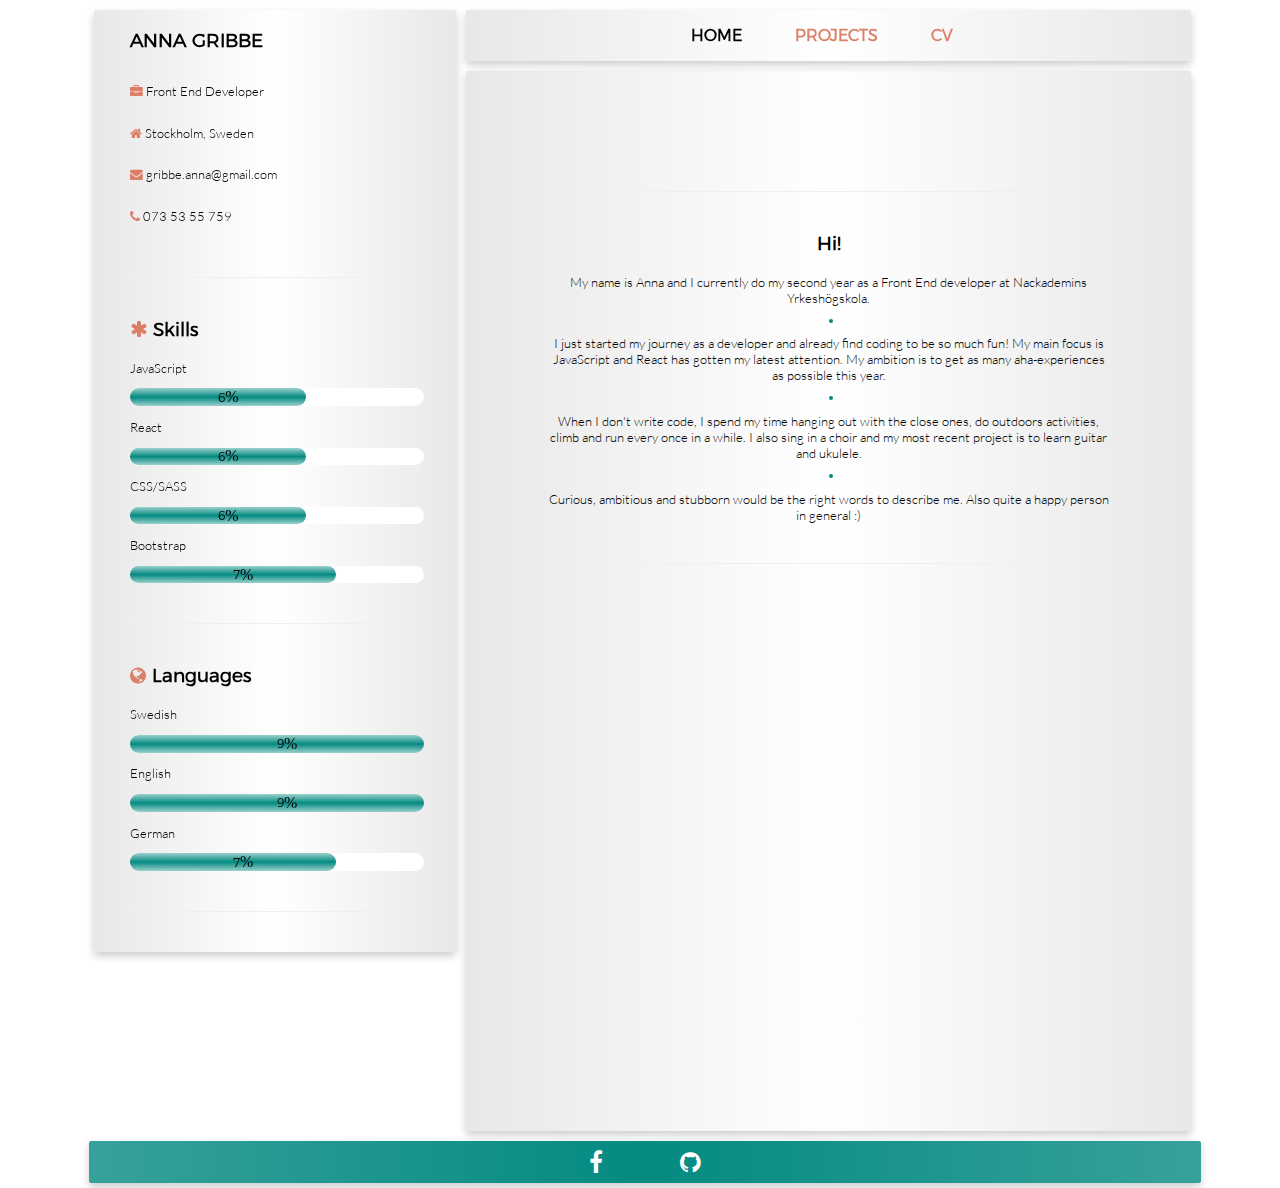
<file: index.html>
<!DOCTYPE html>
<html lang="en">

    <head>
        <title>Showcase</title>
        <meta charset="UTF-8">
        <meta name="viewport" content="width=device-width, initial-scale=1">
        <link rel="stylesheet" href="css/main.css">
        <link rel='stylesheet' href='https://fonts.googleapis.com/css?family=Roboto'>
        <link rel="stylesheet" href="https://cdnjs.cloudflare.com/ajax/libs/font-awesome/4.7.0/css/font-awesome.min.css">
        <script src="https://cdnjs.cloudflare.com/ajax/libs/jquery/3.3.1/jquery.min.js"></script>
    </head>
    <body>

        <div class="hamburger-menu">
            <ul class="hamburger-menu-list" onclick="closeNav()">
                <li><a style="color: black" href="index.html">Home</a></li>
                <li><a href="project.html">Projects</a></li>
                <li><a href="cv.html">CV</a></li>
            </ul>
        </div>
        
            <div id="hamburger" class="hamburger-icon-wrapper">
                <span class="hamburger-icon"></span>
            </div>

      <!-- Overall container -->
      <container class="container-1">
        <container class="container-2">
        <!-- Left column -->
        <sidebar class="sidebar shadow-style">            
          <section class="contact-skills-section">                         
            <section class="contact">
              <h3 class="name">Anna Gribbe</h3>
              <p class="paragraph-1"><i class="fa fa-briefcase"></i> Front End Developer</p>
              <p class="paragraph-1"><i class="fa fa-home"></i> Stockholm, Sweden</p>
              <p class="paragraph-1"><i class="fa fa-envelope"></i> gribbe.anna@gmail.com</p>
              <p class="paragraph-1"><i class="fa fa-phone"></i> 073 53 55 759</p>
            </section>        
            <hr>
            <section class="skills">
              <h3 class="skills-title"><i class="fa fa-asterisk"></i> Skills</h3>
              <p class="paragraph-1">JavaScript</p>
              <div class="level-background">
                  <div class="level" id="level-1"><span class="count">60</span>%</div>
              </div>
              <p class="paragraph-1">React</p>
              <div class="level-background">
                  <div class="level" id="level-2"><span class="count">60</span>%</div>
              </div>
              <p class="paragraph-1">CSS/SASS</p>
              <div class="level-background">
                  <div class="level" id="level-3"><span class="count">60</span>%</div>
              </div>
              <p class="paragraph-1">Bootstrap</p>
              <div class="level-background">
                  <div class="level" id="level-4"><span class="count">70</span>%</div>
              </div>
            </section>       
            <hr>
            <section class="languages">
                <h3 class="skills-title"><i class="fa fa-globe"></i> Languages</h3>
                <p class="paragraph-1">Swedish</p>
                <div class="level-background">
                    <div class="level" id="level-5"><span class="count">100</span>%</div>
                </div>
                <p class="paragraph-1">English</p>
                <div class="level-background">
                    <div class="level" id="level-6"><span class="count">100</span>%</div>
                </div>
                <p class="paragraph-1">German</p>
                <div class="level-background">
                    <div class="level" id="level-7"><span class="count">70</span>%</div>
                </div>
            </section>
            <hr>
          </section>
        </sidebar>
      
        <section class="section-1">
          <nav class="navigation shadow-style">
              <ul class="ul-navigation">
                  <li></li>
                  <li></li>
                  <li></li>
                  <li><a style="color: black" href="index.html">Home</a></li>
                  <li><a href="project.html">Projects</a></li>
                  <li><a href="cv.html">CV</a></li>
                  <li></li>
                  <li></li>
                  <li></li>
                  <li></li>
              </ul>  
          </nav>
          <!-- Right Column -->
          <section class="section-2 shadow-style">
              <div class="section-2-1">
                <hr>
                <h3 class="header-1">Hi!</h3>
                <p class="paragraph-1 paragraph-1-2">My name is Anna and I currently do my second year as a Front End developer at Nackademins Yrkeshögskola.</p>
                <div class="bullet"></div>
                <p class="paragraph-1 paragraph-1-2">
                    I just started my journey as a developer and already find coding to be so much fun!
                    My main focus is JavaScript and React has gotten my latest attention. My ambition is to get as many aha-experiences as possible this year.         
                </p>
                <div class="bullet"></div>
                <p class="paragraph-1 paragraph-1-2">When I don't write code, I spend my time hanging out with the close ones, do outdoors
                    activities, climb and run every once in a while. I also sing in a choir and my most recent project is to learn guitar and ukulele.</p>
                <div class="bullet"></div>
                <p class="paragraph-1 paragraph-1-2"> 
                    Curious, ambitious and stubborn would be the right words to describe me. Also quite a happy person in general :) 
                </p>
                <hr>
            </div>
          </section>

        </section>
      </container>
        <footer class="footer shadow-style">
            <div></div>
            <div></div>
            <div></div>
            <div></div>
            <div></div>
            <div></div>
            <a href="https://www.facebook.com/anna.gribbe"><i class="fa fa-facebook"></i></a>
            <a href="https://github.com/AnnaLovisa"><i class="fa fa-github"></i></a>
            <div></div>
            <div></div>
            <div></div>
            <div></div>
            <div></div>
            <div></div>
        </footer>
      </container>

    <script src="js/main.js"></script>
    
  </body>
  </html>
</file>
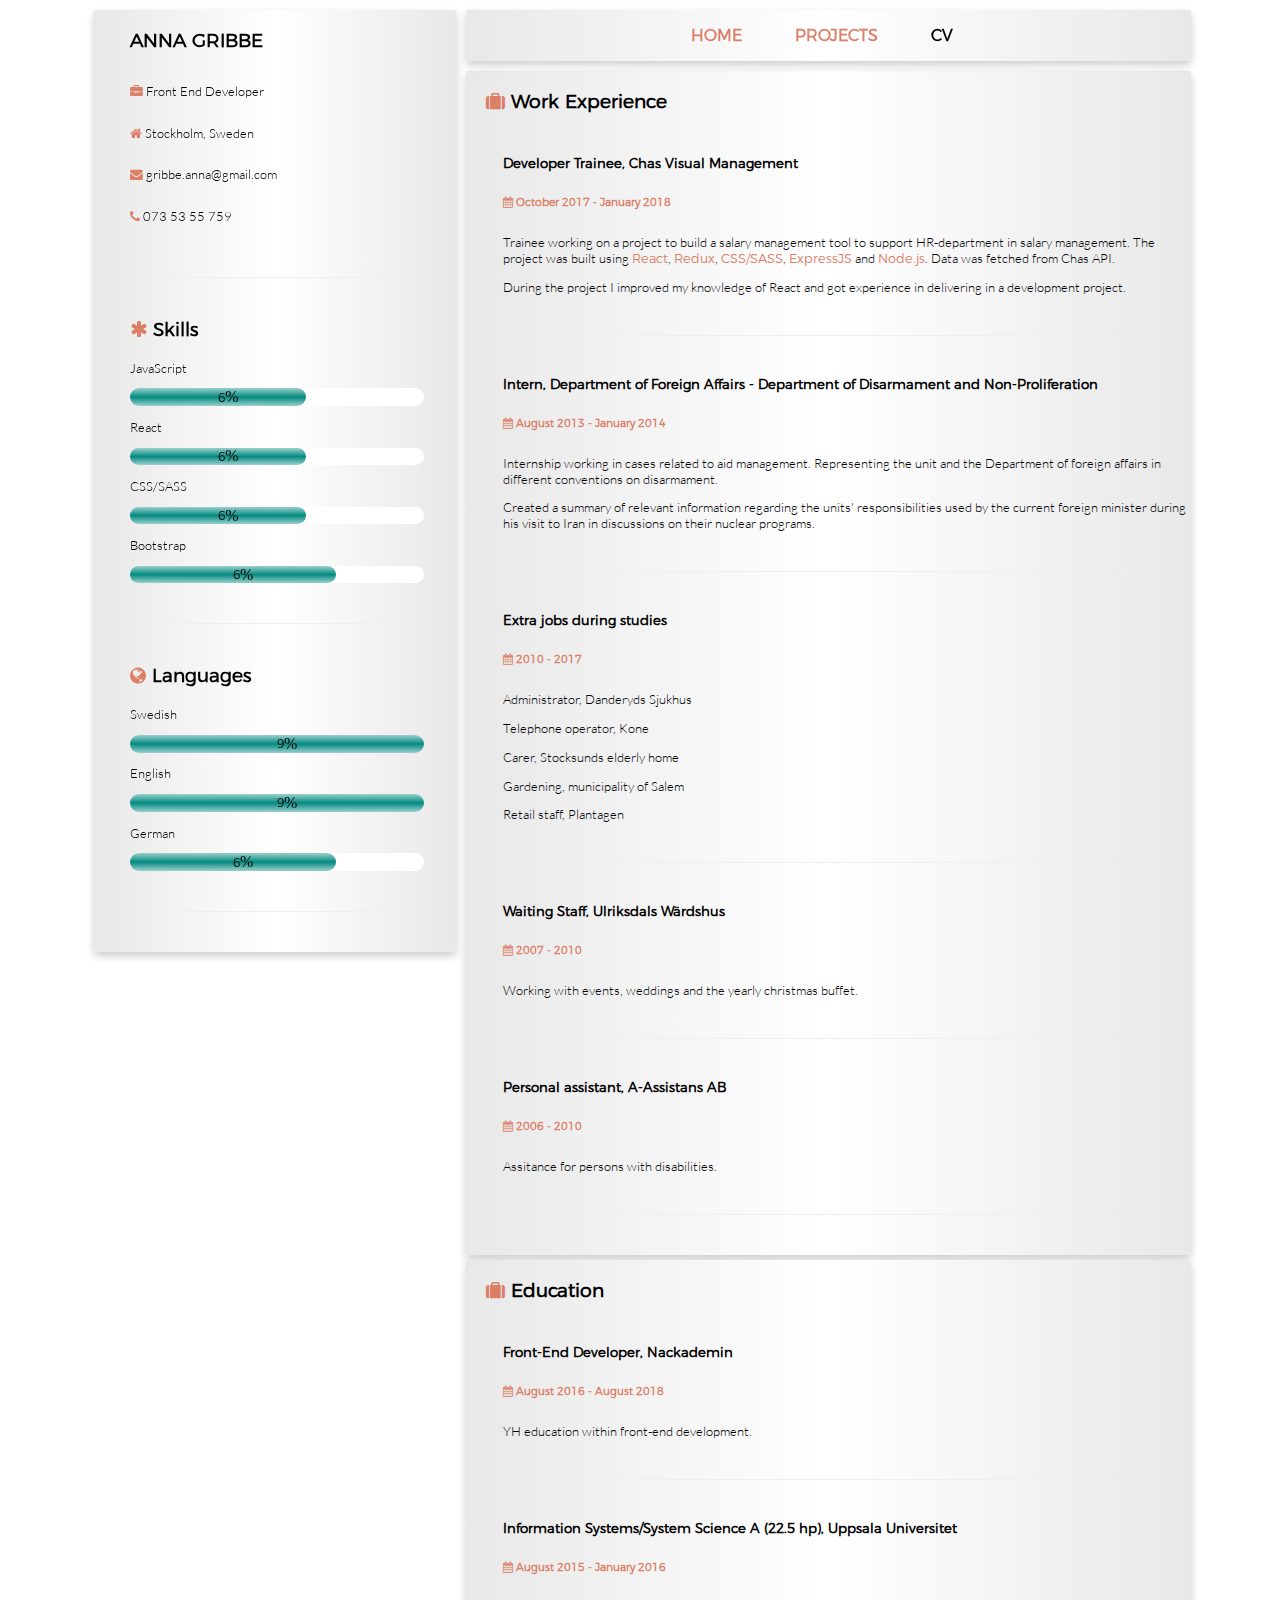
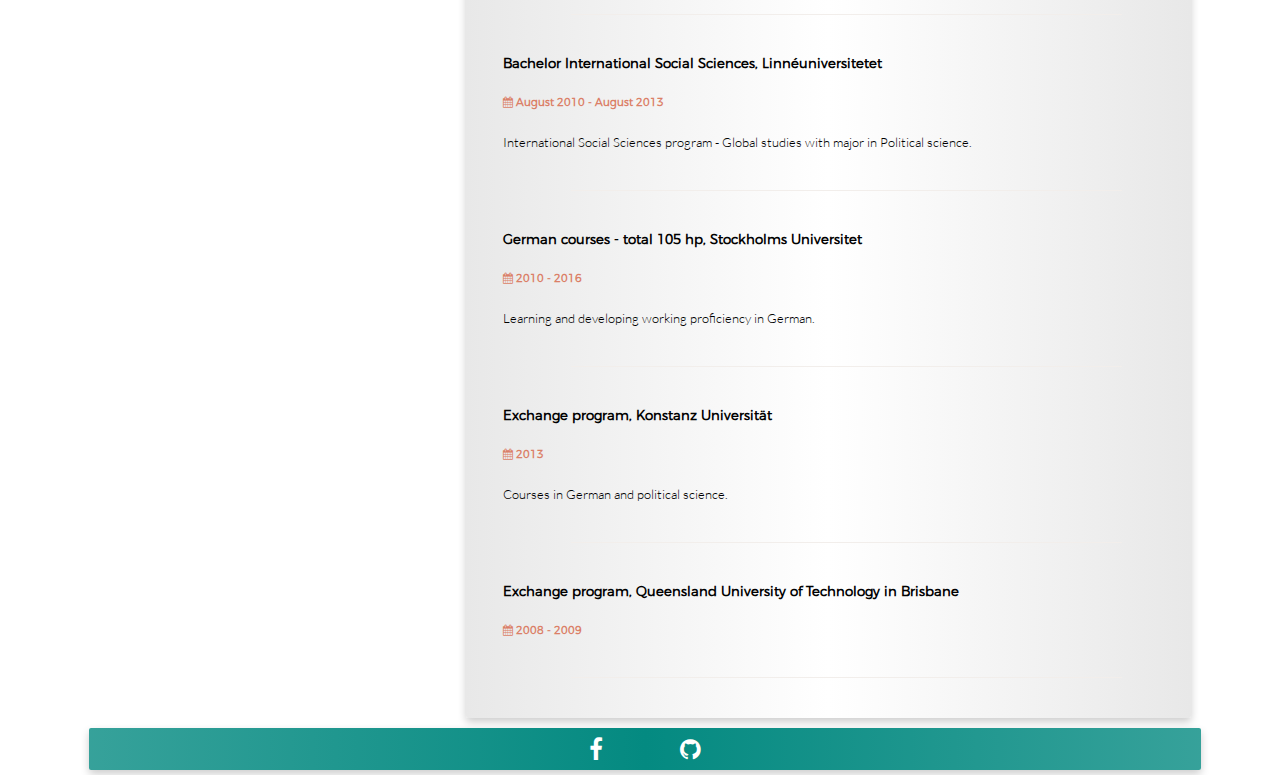
<file: cv.html>
<!DOCTYPE html>
<html lang="en">

    <head>
        <title>Showcase</title>
        <meta charset="UTF-8">
        <meta name="viewport" content="width=device-width, initial-scale=1">
        <link rel="stylesheet" href="css/main.css">
        <link rel='stylesheet' href='https://fonts.googleapis.com/css?family=Lato'>
        <link rel="stylesheet" href="https://cdnjs.cloudflare.com/ajax/libs/font-awesome/4.7.0/css/font-awesome.min.css">
        <script src="https://cdnjs.cloudflare.com/ajax/libs/jquery/3.3.1/jquery.min.js"></script>
    </head>
    <body>

        <div class="hamburger-menu">
            <ul class="hamburger-menu-list" onclick="closeNav()">
                <li><a href="index.html">Home</a></li>
                <li><a href="project.html">Projects</a></li>
                <li><a style="color: black" href="cv.html">CV</a></li>
            </ul>
        </div>
        
            <div id="hamburger" class="hamburger-icon-wrapper">
                <span class="hamburger-icon"></span>
            </div>

      <!-- Overall container -->
      <container class="container-1">
        <container class="container-2">
        <!-- Left column -->
        <sidebar class="sidebar shadow-style">                          
          <section class="contact-skills-section">
            <section class="contact">
              <h3 class="name">Anna Gribbe</h3>
              <p class="paragraph-1"><i class="fa fa-briefcase"></i> Front End Developer</p>
              <p class="paragraph-1"><i class="fa fa-home"></i> Stockholm, Sweden</p>
              <p class="paragraph-1"><i class="fa fa-envelope"></i> gribbe.anna@gmail.com</p>
              <p class="paragraph-1"><i class="fa fa-phone"></i> 073 53 55 759</p>
            </section>
            <hr>
            <section class="skills">
              <h3 class="skills-title"><i class="fa fa-asterisk"></i> Skills</h3>
              <p class="paragraph-1">JavaScript</p>
              <div class="level-background">
                  <div class="level" id="level-1"><span class="count">60</span>%</div>
              </div>
              <p class="paragraph-1">React</p>
              <div class="level-background">
                  <div class="level" id="level-2"><span class="count">60</span>%</div>
              </div>
              <p class="paragraph-1">CSS/SASS</p>
              <div class="level-background">
                  <div class="level" id="level-3"><span class="count">60</span>%</div>
              </div>
              <p class="paragraph-1">Bootstrap</p>
              <div class="level-background">
                  <div class="level" id="level-4"><span class="count">70</span>%</div>
              </div>
            </section>
            <hr>
            <section class="languages">
                <h3 class="skills-title"><i class="fa fa-globe"></i> Languages</h3>
                <p class="paragraph-1">Swedish</p>
                <div class="level-background">
                    <div class="level" id="level-5"><span class="count">100</span>%</div>
                </div>
                <p class="paragraph-1">English</p>
                <div class="level-background">
                    <div class="level" id="level-6"><span class="count">100</span>%</div>
                </div>
                <p class="paragraph-1">German</p>
                <div class="level-background">
                    <div class="level" id="level-7"><span class="count">70</span>%</div>
                </div>
                <hr>
            </section>
          </section>

        </sidebar>
      
        <section class="section-1">
          <nav class="navigation shadow-style">
              <ul class="ul-navigation">
                  <li></li>
                  <li></li>
                  <li></li>
                  <li><a href="index.html">Home</a></li>
                  <li><a href="project.html">Projects</a></li>
                  <li><a style="color: black" href="cv.html">CV</a></li>
                  <li></li>
                  <li></li>
                  <li></li>
                  <li></li>
              </ul>
          </nav>
          <!-- Right Column -->
          <section class="section-2 shadow-style">
                <h3 class="work-title"><i class="fa fa-suitcase"></i> Work Experience</h3>
                  <section class="section-3">
                        <h5>Developer Trainee, Chas Visual Management</h5>
                        <h6><i class="fa fa-calendar"></i> October 2017 - January 2018</h6>
                        <p>Trainee working on a project to build a salary management tool to support HR-department
                            in salary management. The project was built using <span>React</span>, <span>Redux</span>,
                             <span>CSS/SASS</span>, <span>ExpressJS</span> and <span>Node.js</span>. Data was fetched from Chas API.
                        </p>
                        <p>During the project I improved my knowledge of React and got experience in delivering in a 
                            development project.
                        </p>
                        <hr>
                  </section>
                  <section class="section-3">
                        <h5>Intern, Department of Foreign Affairs - Department of Disarmament and Non-Proliferation</h5>
                        <h6><i class="fa fa-calendar"></i> August 2013 - January 2014</h6>
                        <p>Internship working in cases related to aid management. Representing the unit and the Department
                            of foreign affairs in different conventions on disarmament.
                        </p>
                        <p>Created a summary of relevant information regarding the units' responsibilities used by the current
                            foreign minister during his visit to Iran in discussions on their nuclear programs.
                        </p>
                        <hr>
                  </section>
                  <section class="section-3">
                        <h5>Extra jobs during studies</h5>
                        <h6><i class="fa fa-calendar"></i> 2010 - 2017</h6>
                        <p>Administrator, Danderyds Sjukhus</p>
                        <p>Telephone operator, Kone</p>
                        <p>Carer, Stocksunds elderly home</p>
                        <p>Gardening, municipality of Salem</p>
                        <p>Retail staff, Plantagen</p>
                        <hr>
                  </section>
                 <section class="section-3">
                        <h5>Waiting Staff, Ulriksdals Wärdshus</h5>
                        <h6><i class="fa fa-calendar"></i> 2007 - 2010</h6>
                        <p>Working with events, weddings and the yearly christmas buffet.</p>
                        <hr>
                </section>
                <section class="section-3">
                        <h5>Personal assistant, A-Assistans AB</h5>
                            <h6><i class="fa fa-calendar"></i> 2006 - 2010</h6>
                            <p>Assitance for persons with disabilities.</p>
                            <hr>
                </section>
            <!-- End Right Column -->
            </section>
            <section class="section-2 shadow-style">
                <h3 class="work-title"><i class="fa fa-suitcase"></i> Education</h3>
                <section class="section-3">
                    <h5>Front-End Developer, Nackademin</h5>
                    <h6><i class="fa fa-calendar"></i> August 2016 - August 2018</h6>
                    <p>YH education within front-end development.
                    </p>
                    <hr>
                </section>
                <section class="section-3">
                    <h5>Information Systems/System Science A (22.5 hp), Uppsala Universitet</h5>
                    <h6><i class="fa fa-calendar"></i> August 2015 - January 2016</h6>
                    <hr>
                </section>
                <section class="section-3">
                    <h5>Bachelor International Social Sciences, Linnéuniversitetet</h5>
                    <h6><i class="fa fa-calendar"></i> August 2010 - August 2013</h6>
                    <p>International Social Sciences program - Global studies with major in Political science.
                    </p>
                    <hr>
                </section>
                <section class="section-3">
                    <h5>German courses - total 105 hp, Stockholms Universitet</h5>
                    <h6><i class="fa fa-calendar"></i> 2010 - 2016</h6>
                    <p>Learning and developing working proficiency in German.
                    </p>
                    <hr>
                </section>
                <section class="section-3">
                    <h5>Exchange program, Konstanz Universität</h5>
                    <h6><i class="fa fa-calendar"></i> 2013</h6>
                    <p>Courses in German and political science.
                    </p>
                    <hr>
                </section>
                <section class="section-3">
                    <h5>Exchange program, Queensland University of Technology in Brisbane</h5>
                    <h6><i class="fa fa-calendar"></i> 2008 - 2009</h6>
                    <hr>
                </section>
            </section>
        <!-- End Section 4 -->    
        </section>
      </container>
      <footer class="footer shadow-style">
        <div></div>
        <div></div>
        <div></div>
        <div></div>
        <div></div>
        <div></div>
        <a href="https://www.facebook.com/anna.gribbe"><i class="fa fa-facebook"></i></a>
        <a href="https://github.com/AnnaLovisa"><i class="fa fa-github"></i></a>
        <div></div>
        <div></div>
        <div></div>
        <div></div>
        <div></div>
        <div></div>
      </footer>
      </container>

    <script src="js/main.js"></script>
    
  </body>
  </html>
</file>
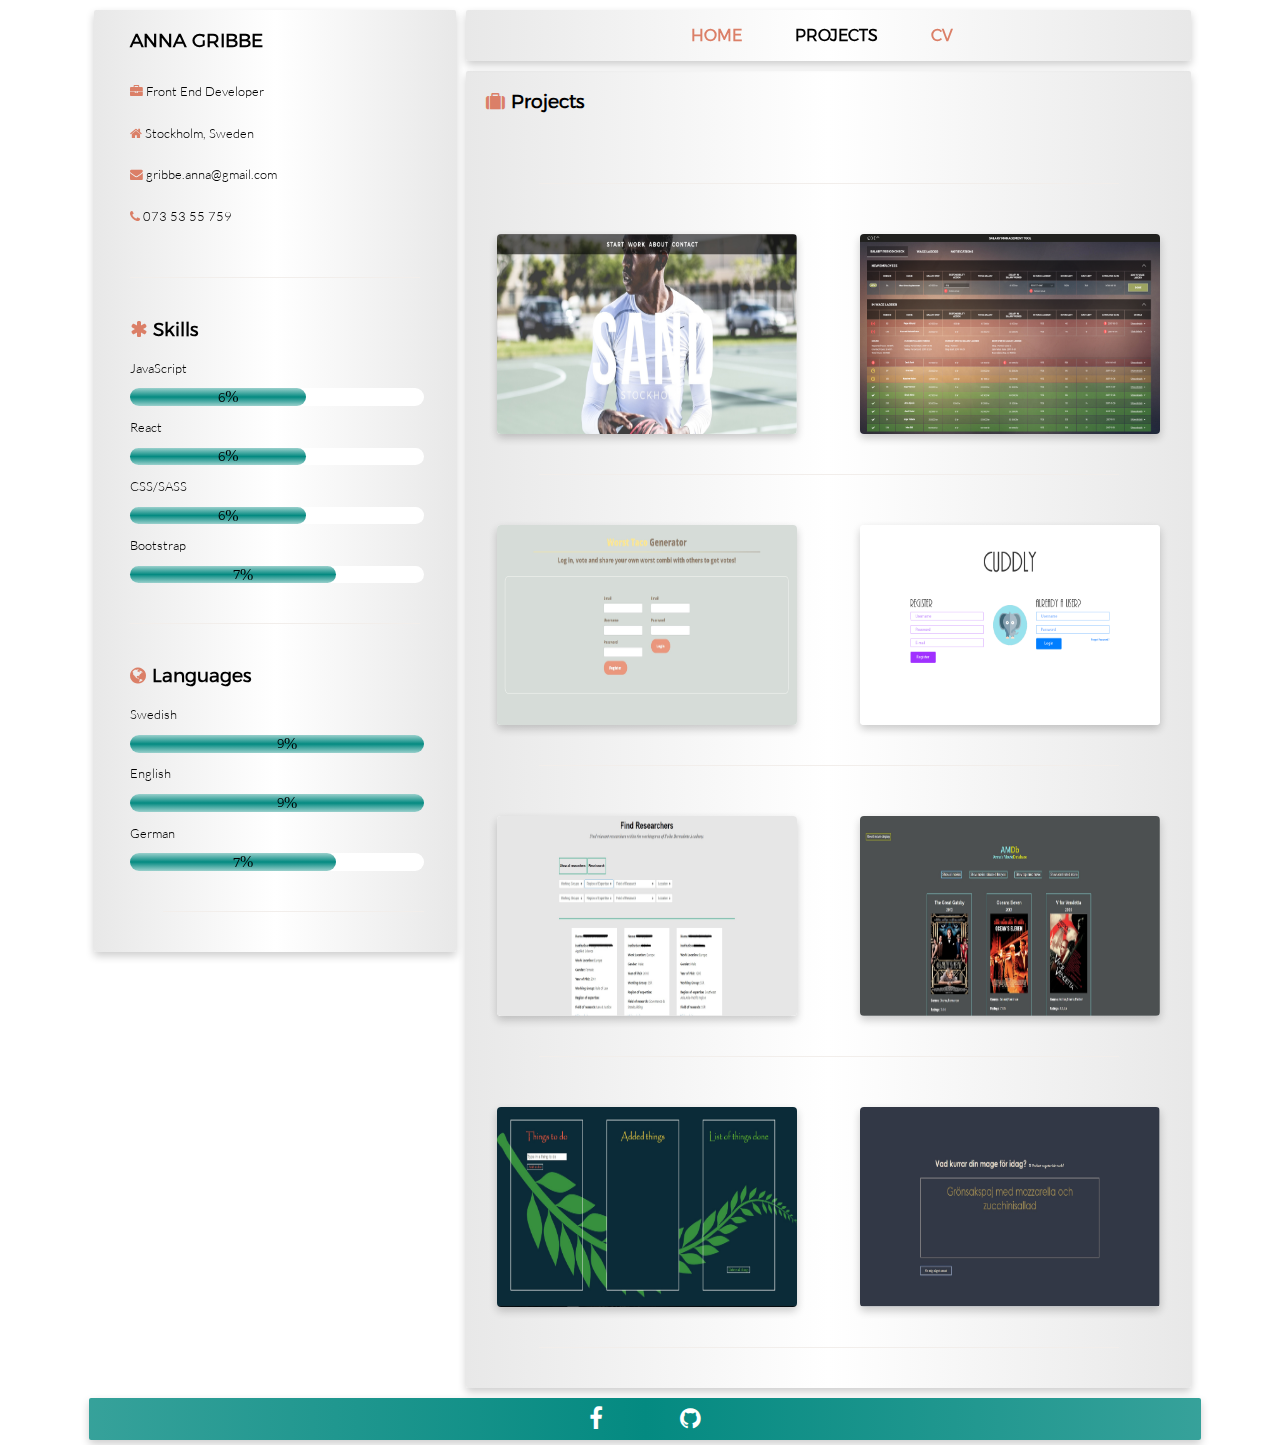
<file: project.html>
<!DOCTYPE html>
<html lang="en">

    <head>
        <title>Showcase</title>
        <meta charset="UTF-8">
        <meta name="viewport" content="width=device-width, initial-scale=1">
        <link rel="stylesheet" href="css/main.css">
        <link rel='stylesheet' href='https://fonts.googleapis.com/css?family=Roboto'>
        <link rel="stylesheet" href="https://cdnjs.cloudflare.com/ajax/libs/font-awesome/4.7.0/css/font-awesome.min.css">
        <script src="https://cdnjs.cloudflare.com/ajax/libs/jquery/3.3.1/jquery.min.js"></script>
    </head>
    <body>

        <div class="hamburger-menu">
            <ul class="hamburger-menu-list" onclick="closeNav()">
                <li><a href="index.html">Home</a></li>
                <li><a style="color: black" href="project.html">Projects</a></li>
                <li><a href="cv.html">CV</a></li>
            </ul>
        </div>
        
            <div id="hamburger" class="hamburger-icon-wrapper">
                <span class="hamburger-icon"></span>
            </div>

      <!-- Overall container -->
      <container class="container-1">
        <container class="container-2">
        <!-- Left column -->
        <sidebar class="sidebar shadow-style">
          <section class="contact-skills-section">
            <section class="contact">
              <h3 class="name">Anna Gribbe</h3> 
              <p class="paragraph-1"><i class="fa fa-briefcase"></i> Front End Developer</p>
              <p class="paragraph-1"><i class="fa fa-home"></i> Stockholm, Sweden</p>
              <p class="paragraph-1"><i class="fa fa-envelope"></i> gribbe.anna@gmail.com</p>
              <p class="paragraph-1"><i class="fa fa-phone"></i> 073 53 55 759</p>
            </section>
            <hr>
            <section class="skills">
              <h3 class="skills-title"><i class="fa fa-asterisk"></i> Skills</h3>
              <p class="paragraph-1">JavaScript</p>
              <div class="level-background">
                  <div class="level" id="level-1"><span class="count">60</span>%</div>
              </div>
              <p class="paragraph-1">React</p>
              <div class="level-background">
                  <div class="level" id="level-2"><span class="count">60</span>%</div>
              </div>
              <p class="paragraph-1">CSS/SASS</p>
              <div class="level-background">
                  <div class="level" id="level-3"><span class="count">60</span>%</div>
              </div>
              <p class="paragraph-1">Bootstrap</p>
              <div class="level-background">
                  <div class="level" id="level-4"><span class="count">70</span>%</div>
              </div>
            </section>
            <hr>
            <section class="languages">
                <h3 class="skills-title"><i class="fa fa-globe"></i> Languages</h3>
                <p class="paragraph-1">Swedish</p>
                <div class="level-background">
                    <div class="level" id="level-5"><span class="count">100</span>%</div>
                </div>
                <p class="paragraph-1">English</p>
                <div class="level-background">
                    <div class="level" id="level-6"><span class="count">100</span>%</div>
                </div>
                <p class="paragraph-1">German</p>
                <div class="level-background">
                    <div class="level" id="level-7"><span class="count">70</span>%</div>
                </div>
                <hr>
            </section>
          </section>

        </sidebar>
      
        <section class="section-1">
          <nav class="navigation shadow-style">
              <ul class="ul-navigation">
                  <li></li>
                  <li></li>
                  <li></li>
                  <li><a href="index.html">Home</a></li>
                  <li><a style="color: black" href="project.html">Projects</a></li>
                  <li><a href="cv.html">CV</a></li>
                  <li></li>
                  <li></li>
                  <li></li>
                  <li></li>
              </ul>
          </nav>
          <!-- Right Column -->
          <section class="section-2 shadow-style">
                <h3 class="work-title"><i class="fa fa-suitcase"></i> Projects</h3>
            <div class="card-container">
              <hr>
              <div class="card-section">
                  <div id="card-id" class="card shadow-style">
                      <img class="card-class" src="img/sand-project.jpg" alt="sand project" />
                      <div id="cover-id" class="cover">
                          <h3 class="card-title">Sand</h3>
                          <p class="paragraph-2">Ett grupparbete där vi skapade en webbsida i HTML och CSS. Uppdraget var att göra en responsiv sida
                              dels med egen CSS, dels med Bootstrap.</p>
                          <a href="http://annagribbe.se/SAND-project-HTML-CSS/" class="button-link"><i class="fa fa-angle-right black"></i></a>                        
                      </div>
                  </div>
                  <div id="card-id" class="card shadow-style">
                        <img src="img/smt-project.png" alt="salary project" />
                        <div id="cover-id" class="cover">
                            <h3 class="card-title">Salary Management Tool</h3>
                            <p class="paragraph-2">Project from my first traineeship to support HR-department in salary management.
                                Built with React, Redux, CSS/SASS, ExpressJS and Node.js.
                            </p>
                        </div>
                  </div>
              </div>
              <hr>
              <div class="card-section">
                    <div class="card shadow-style">
                        <img src="img/worst-taco-project.jpg" alt="worst taco project" />
                        <div class="cover">
                            <h3 class="card-title">Worst Taco Project</h3>
                            <p class="paragraph-2">Application for Taco-fans that can create their own account, create their own worst
                                taco combi, read and vote for other users combis. Built with React that fetch and stores data in Firebase.
                            </p>
                        </div>
                    </div>
                    <div class="card shadow-style">
                            <img src="img/php-project.jpg" alt="php project" />
                            <div class="cover">
                                <h3 class="card-title">Blog</h3>
                                <p class="paragraph-2">Group assignment to create a simpler CMS in PHP, MySQL and Bootstrap.
                                </p>
                            </div>
                    </div>
              </div>
              <hr>
              <div class="card-section">
                    <div class="card shadow-style">
                            <img src="img/researchersdb-project.jpg" alt="researchersdb project" />
                            <div class="cover">
                                <h3 class="card-title">Researchers Database</h3>
                                <p class="paragraph-2">Project for organisation with purpose to create an application that simplifies access to info about researchers.
                                    Remade from VanillaJS with Revealing module pattern to React with Redux and CSS/SASS. 
                                </p>
                            </div>
                    </div>
                    <div class="card shadow-style">
                            <img src="img/moviedb-project.jpg" alt="moviedb project" />
                            <div class="cover">
                                <h3 class="card-title">Movie Database</h3>
                                <p class="paragraph-2 white">A smaller movie database built in JavaScript with use of design patterns. Data is
                                    fetched from a local JSON-file with Ajax-calls.</p>
                                <a href="http://annagribbe.se/Movie-Database/" class="button-link"><i class="fa fa-angle-right white"></i></a>
                            </div>
                    </div>
              </div>
              <hr>
              <div class="card-section">
                <div class="card shadow-style">
                        <img src="img/todo-project.jpg" alt="todo project" />
                        <div class="cover">
                            <h3 class="card-title">ToDo List</h3>
                            <p class="paragraph-2 white">A simpler Todo-list built in JavaScript, for user to add and delete HTML from the browser.</p>
                            <a href="http://annagribbe.se/ToDo-list/" class="button-link"><i class="fa fa-angle-right white"></i></a>
                        </div>
                </div>
                <div class="card shadow-style">
                        <img src="img/food-project.jpg" alt="food project" />
                        <div class="cover">
                            <h3 class="card-title">Food Generator</h3>
                            <p class="paragraph-2 white">A first small project that generate random food recipes for those without dinner ideas.
                                Built in JavaScript and Bootstrap.
                            </p>
                            <a href="http://annagribbe.se/Food-Generator/" class="button-link"><i class="fa fa-angle-right white"></i></a>
                        </div>
                </div>
            </div>
            <hr>
            </div>
          </section>
        </section>
      </container>
        <footer class="footer shadow-style">
            <div></div>
            <div></div>
            <div></div>
            <div></div>
            <div></div>
            <div></div>
            <a href="https://www.facebook.com/anna.gribbe"><i class="fa fa-facebook"></i></a>
            <a href="https://github.com/AnnaLovisa"><i class="fa fa-github"></i></a>
            <div></div>
            <div></div>
            <div></div>
            <div></div>
            <div></div>
            <div></div>
        </footer>
      </container>



    <script src="js/main.js"></script>
    
  </body>
  </html>
</file>
<file: css/main.css>
@font-face {
  font-family: "Montserrat Light";
  src: url(../fonts/Montserrat-Light.otf); }
@font-face {
  font-family: "Montserrat Regular";
  src: url(../fonts/Montserrat-Regular.otf); }
@font-face {
  font-family: "Lato Light";
  src: url(../fonts/Lato-Light.ttf); }
@font-face {
  font-family: "Lato";
  src: url(../fonts/Lato-Regular.ttf); }
h1, h2, h3, h4, h5, h6, a, span {
  font-family: "Montserrat Light", sans-serif; }

p {
  font-family: "Lato Light", sans-serif; }

p, .paragraph-1 {
  font-size: 0.8em; }

.paragraph-1-2, .header-1 {
  text-align: center; }

.paragraph-4 {
  font-weight: bold; }

.white {
  color: #FFFFFF; }

p > span, h6 {
  color: #DB7F67; }

.delay {
  -webkit-animation-delay: 1s;
  -moz-animation-delay: 1s;
  animation-delay: 1s; }

.work-title {
  margin-left: 1.25rem;
  padding-bottom: 1.25rem; }

.section-3 {
  margin-left: 5%; }

#presentation-container {
  min-height: 100vh; }

.bullet {
  width: 0.25rem;
  height: 0.25rem;
  -webkit-border-radius: 3.125rem;
  -moz-border-radius: 3.125rem;
  -ms-border-radius: 3.125rem;
  border-radius: 3.125rem;
  background: #048A81;
  margin-left: 50%; }

@media screen and (max-width: 767px) {
  .navigation {
    display: none; }

  .hamburger-icon-wrapper {
    cursor: default; }

  .hamburger-icon-wrapper {
    z-index: 99;
    position: fixed; }

  .hamburger-menu-list a {
    list-style: none;
    text-decoration: none;
    color: #DB7F67;
    font-weight: bold;
    text-transform: uppercase;
    text-align: center;
    font-size: 1.250rem;
    letter-spacing: 0.2em; }

  .hamburger-menu-list a:hover {
    display: inline;
    transition: 0.2s;
    letter-spacing: 0.4em; }

  .hamburger-menu {
    transition: all 0.4s ease;
    -ms-transition: all 0.4s ease;
    opacity: 0;
    position: fixed;
    top: 0;
    right: 0;
    bottom: 0;
    left: 0;
    background-color: rgba(0, 0, 0, 0.9);
    color: #DB7F67;
    text-align: center;
    z-index: 99;
    height: 50%; }

  .hamburger-active .hamburger-menu {
    opacity: 1; }

  .hamburger-icon-wrapper {
    position: fixed;
    top: 1em;
    left: 1em;
    height: 1.625rem;
    width: 1.625rem; }

  .hamburger-icon,
  .hamburger-icon:before,
  .hamburger-icon:after {
    content: '';
    position: absolute;
    border-radius: 1em;
    height: 0.125rem;
    width: 1.625rem;
    background: black;
    transition: all 0.2s ease;
    -ms-transition: all 0.2s ease; }

  .hamburger-icon {
    top: 0.75em; }

  .hamburger-icon:before {
    top: -0.55em; }

  .hamburger-icon:after {
    top: 0.55em; }

  .hamburger-active .hamburger-icon {
    background: transparent;
    transform: rotate(-135deg);
    -ms-transform: rotate(-135deg); }

  .hamburger-active .hamburger-icon:before,
  .hamburger-active .hamburger-icon:after {
    top: 0; }

  .hamburger-active .hamburger-icon:before {
    transform: rotate(90deg);
    -ms-transform: rotate(90deg); }

  .hamburger-active .hamburger-icon,
  .hamburger-active .hamburger-icon:before,
  .hamburger-active .hamburger-icon:after {
    background: white; }

  .hamburger-menu {
    transition: all 0.4s ease;
    -ms-transition: all 0.4s ease;
    opacity: 0;
    position: fixed;
    top: 0;
    right: 0;
    bottom: 0;
    left: 0;
    background-color: rgba(0, 0, 0, 0.6);
    color: black;
    text-align: center;
    z-index: 99;
    height: 20%; }

  .hamburger-menu-list {
    display: block;
    transition: all 0.4s ease;
    padding: 0;
    list-style-type: none;
    position: absolute;
    top: 30%;
    left: 50%;
    transform: translate(-50%, -50%) scale(1.2);
    -ms-transform: translate(-50%, -50%) scale(1.2); }

  .hamburger-active .hamburger-menu-list {
    transform: translate(-50%, -50%) scale(1);
    -ms-transform: translate(-50%, -50%) scale(1); } }
@media screen and (min-width: 768px) {
  .navigation {
    -webkit-border-radius: 0.125rem;
    -moz-border-radius: 0.125rem;
    -ms-border-radius: 0.125rem;
    border-radius: 0.125rem;
    min-width: 100%;
    height: 4%;
    background: linear-gradient(to left, #E8E8E8, #FFFFFF, #E8E8E8);
    margin-left: 0.3125rem;
    margin-bottom: 0.3125rem;
    position: -webkit-sticky;
    position: sticky;
    top: 0;
    z-index: 99; }

  .ul-navigation {
    list-style: none;
    max-width: 100%;
    display: flex;
    justify-content: space-around; }

  .ul-navigation a {
    color: #DB7F67;
    font-weight: bold;
    text-decoration: none;
    align-items: center;
    text-transform: uppercase; }
    .ul-navigation a:focus, .ul-navigation a:hover, .ul-navigation a:active {
      color: black; }

  .hamburger-menu {
    display: none;
    cursor: none; }

  .hamburger-icon {
    display: none; } }
@media screen and (max-width: 768px) {
  .card-container {
    display: flex;
    flex-direction: column; }

  .card-section {
    display: flex;
    flex-direction: column; } }
/* @media screen and (min-width: 767px){ */
.card-container {
  margin-top: 3.125rem; }

.card-section {
  display: flex;
  flex-direction: row;
  justify-content: space-around;
  margin-top: 3.125rem; }

.card {
  position: relative;
  background-color: #FFFFFF;
  -webkit-border-radius: 0.25rem;
  -moz-border-radius: 0.25rem;
  -ms-border-radius: 0.25rem;
  border-radius: 0.25rem;
  width: 18.75rem;
  height: 12.5rem;
  margin-left: 0.3125rem;
  margin-right: 0.3125rem; }

.card img {
  width: 100%;
  height: 100%;
  -webkit-border-radius: 0.25rem;
  -moz-border-radius: 0.25rem;
  -ms-border-radius: 0.25rem;
  border-radius: 0.25rem; }

.cover {
  min-width: 100%;
  min-height: 100%;
  position: absolute;
  top: 50%;
  left: 50%;
  transform: translate(-50%, -50%); }

.card-title {
  text-align: center;
  font-weight: bold;
  color: #DB7F67; }

.paragraph-2 {
  font-size: 0.8em;
  text-align: center;
  font-weight: bold;
  margin-right: 0.5rem;
  margin-left: 0.5rem; }

.white {
  color: white; }

.black {
  color: black; }

.hidden > div {
  display: none; }

.hover-effect > img {
  -webkit-border-radius: 0.25rem;
  -moz-border-radius: 0.25rem;
  -ms-border-radius: 0.25rem;
  border-radius: 0.25rem;
  filter: blur(3px);
  -webkit-transition: all 0.2s linear;
  transition: all 0.2s linear; }

.button-link {
  height: 1.875rem;
  width: 1.875rem;
  float: right; }

.button-link i {
  font-size: 36px; }

/* } */
.sidebar {
  -webkit-border-radius: 0.125rem;
  -moz-border-radius: 0.125rem;
  -ms-border-radius: 0.125rem;
  border-radius: 0.125rem;
  background: linear-gradient(to left, #E8E8E8, #FFFFFF, #E8E8E8);
  margin-right: 0.3125rem;
  display: flex;
  flex-direction: column;
  flex: 1; }

.img-section {
  position: relative;
  background: #FFFFFF; }

.img-section img {
  max-width: 100%; }

.name {
  color: black;
  text-transform: uppercase; }

.contact {
  display: flex;
  flex-direction: column;
  margin-left: 10%; }

.skills, .languages {
  margin-left: 10%; }

.level-background {
  -webkit-border-radius: 0.625rem;
  -moz-border-radius: 0.625rem;
  -ms-border-radius: 0.625rem;
  border-radius: 0.625rem;
  background-color: white;
  width: 90%;
  height: 1.1rem;
  z-index: 99; }

.level {
  -webkit-border-radius: 0.625rem;
  -moz-border-radius: 0.625rem;
  -ms-border-radius: 0.625rem;
  border-radius: 0.625rem;
  transition: width 2s;
  -ms-transition: width 2s;
  background-color: #048A81;
  background: linear-gradient(to bottom, rgba(4, 138, 129, 0.4), #048a81, rgba(4, 138, 129, 0.4));
  height: 1.1rem;
  display: flex;
  align-items: center; }

.count {
  margin-left: 50%;
  font-size: 12px; }

#level-1 {
  -webkit-animation: slide-1 4s;
  animation: slide-1 4s;
  width: 60%; }

#level-2 {
  -webkit-animation: slide-2 4s;
  animation: slide-2 4s;
  width: 60%; }

#level-3 {
  -webkit-animation: slide-3 4s;
  animation: slide-3 4s;
  width: 60%; }

#level-4 {
  -webkit-animation: slide-4 4s;
  animation: slide-4 4s;
  width: 70%; }

#level-5 {
  -webkit-animation: slide-5 4s;
  animation: slide-5 4s;
  width: 100%; }

#level-6 {
  -webkit-animation: slide-6 4s;
  animation: slide-6 4s;
  width: 100%; }

#level-7 {
  -webkit-animation: slide-7 4s;
  animation: slide-7 4s;
  width: 70%; }

@keyframes slide-1 {
  from {
    width: 0%; }
  to {
    width: 60%; } }
@keyframes slide-2 {
  from {
    width: 0%; }
  to {
    width: 60%; } }
@keyframes slide-3 {
  from {
    width: 0%; }
  to {
    width: 60%; } }
@keyframes slide-4 {
  from {
    width: 0%; }
  to {
    width: 70%; } }
@keyframes slide-5 {
  from {
    width: 0%; }
  to {
    width: 100%; } }
@keyframes slide-6 {
  from {
    width: 0%; }
  to {
    width: 100%; } }
@keyframes slide-7 {
  from {
    width: 0%; }
  to {
    width: 70%; } }
@media screen and (min-width: 768px) {
  .sidebar {
    align-self: flex-start;
    position: -webkit-sticky;
    position: sticky;
    top: 0; } }
@media screen and (max-width: 767px) {
  .sidebar {
    width: 100%;
    margin-right: 0rem;
    flex: 0;
    -webkit-flex: 0;
    flex-shrink: 0; } }
.footer {
  -webkit-border-radius: 0.125rem;
  -moz-border-radius: 0.125rem;
  -ms-border-radius: 0.125rem;
  border-radius: 0.125rem;
  min-width: 100%;
  display: flex;
  justify-content: space-around;
  align-items: center;
  height: 2.650rem;
  background: #048A81;
  background: linear-gradient(to right, rgba(4, 138, 129, 0.8), #048a81, rgba(4, 138, 129, 0.8));
  margin-bottom: 0.3125rem;
  margin-left: 0.3125rem;
  margin-right: 0.3125rem; }

.footer i {
  color: #FFFFFF;
  font-size: 1.5rem; }

body {
  margin: 0;
  background: white; }

hr {
  width: 80%;
  margin-top: 2.5rem;
  margin-bottom: 2.5rem;
  border: none;
  border-bottom: 1px solid #F2EEEB; }

i {
  color: #DB7F67; }

.container-1 {
  max-width: 87.5rem;
  display: flex;
  flex-direction: column;
  margin-right: 5.25rem;
  margin-left: 5.25rem; }

.container-2 {
  max-width: 87.5rem;
  padding: 0.625rem;
  display: flex;
  align-items: baseline; }

.section-1 {
  display: flex;
  flex-direction: column;
  flex: 2; }

.section-2 {
  -webkit-border-radius: 0.125rem;
  -moz-border-radius: 0.125rem;
  -ms-border-radius: 0.125rem;
  border-radius: 0.125rem;
  min-width: 100%;
  margin-left: 0.3125rem;
  margin-top: 0.3125rem;
  background: linear-gradient(to left, #E8E8E8, #FFFFFF, #E8E8E8); }

.section-2-1 {
  padding: 5rem;
  min-height: 900px; }

.shadow-style {
  -webkit-box-shadow: 0 4px 8px 0 rgba(0, 0, 0, 0.2);
  -moz-box-shadow: 0 4px 8px 0 rgba(0, 0, 0, 0.2);
  box-shadow: 0 4px 8px 0 rgba(0, 0, 0, 0.2); }

@media screen and (max-width: 767px) {
  .container-1 {
    margin-right: 0.3125rem;
    margin-left: 0.3125rem; }

  .container-2 {
    max-width: 100%;
    display: flex;
    flex-direction: column; }

  .section-1 {
    width: 100%;
    margin-left: 0rem; }

  .section-2 {
    min-width: 100%;
    margin-left: 0rem; } }

/*# sourceMappingURL=main.css.map */
</file>
